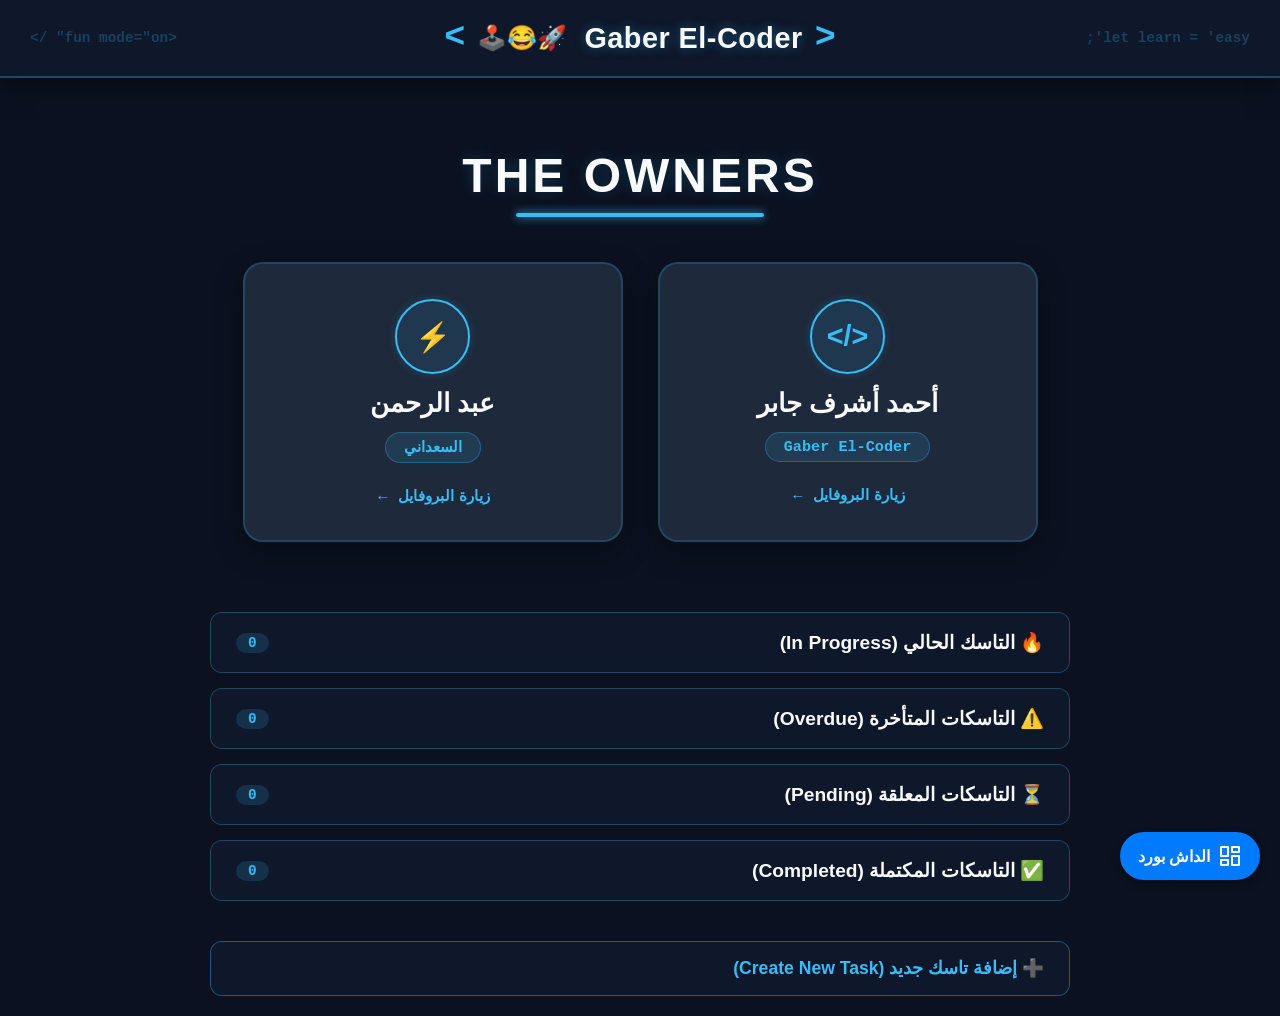
<file: index.html>
<!DOCTYPE html>
<html lang="ar">
<head>
<meta charset="UTF-8">
<meta name="viewport" content="width=device-width, initial-scale=1.0">
<title>Gaber El-Coder - Owners (Dark Mode)</title>
<link rel="stylesheet" href="style.css">
</head>
<body>

<!-- الناف بار -->
<nav class="navbar">
    <span class="nav-code-bg bg-left">&lt;fun mode="on" /&gt;</span>
    
    <a href="#" class="brand-logo">
        <span class="code-brace">&lt;</span>
        <span class="brand-name">Gaber El-Coder</span>
        <span class="fun-emoji">🚀😂🕹️</span>
        <span class="code-brace">&gt;</span>
    </a>

    <span class="nav-code-bg bg-right">let learn = 'easy';</span>
</nav>
<!-- زر الداش بورد العائم -->
<a href="Dashboard.html" class="floating-dashboard-btn" title="الانتقال إلى لوحة التحكم">
    <svg xmlns="http://w3.org" viewBox="0 0 24 24" width="24" height="24" fill="none" stroke="currentColor" stroke-width="2" stroke-linecap="round" stroke-linejoin="round">
        <rect x="3" y="3" width="7" height="9"></rect>
        <rect x="14" y="3" width="7" height="5"></rect>
        <rect x="14" y="12" width="7" height="9"></rect>
        <rect x="3" y="16" width="7" height="5"></rect>
    </svg>
    <span>الداش بورد</span>
</a>

<!-- قسم The Owners -->
<section class="owners-section">
    <h2 class="owners-title">The Owners</h2>
    
    <div class="owners-container">
        <!-- الخانة الأولى: أحمد أشرف جابر (جابر الكودر) -->
        <a href="ahmed-profile.html" class="owner-card">
            <div class="owner-avatar">&lt;/&gt;</div>
            <div class="owner-name">أحمد أشرف جابر</div>
            <div class="owner-tag">Gaber El-Coder</div>
            <div class="profile-link-btn">
                <span>زيارة البروفايل</span>
                <span>←</span>
            </div>
        </a>

        <!-- الخانة الثانية: عبد الرحمن (السعداني) -->
        <a href="abdelrahman-profile.html" class="owner-card">
            <div class="owner-avatar">⚡</div>
            <div class="owner-name">عبد الرحمن</div>
            <div class="owner-tag">السعداني</div>
            <div class="profile-link-btn">
                <span>زيارة البروفايل</span>
                <span>←</span>
            </div>
        </a>
    </div>
</section>
<!-- قسم قوائم التاسكات -->
<section class="tasks-section">
    
    <!-- 1. التاسك الشغال حالياً -->
    <details class="task-dropdown active-task">
        <summary class="dropdown-header">
            <span>🔥 التاسك الحالي (In Progress)</span>
            <span class="task-count" id="count-current">0</span>
        </summary>
        <div class="dropdown-content" id="list-current">
            <!-- هتتنزل هنا البيانات تلقائياً -->
        </div>
    </details>

    <!-- 2. التاسكات المتأخرة -->
    <details class="task-dropdown late-task">
        <summary class="dropdown-header">
            <span>⚠️ التاسكات المتأخرة (Overdue)</span>
            <span class="task-count" id="count-late">0</span>
        </summary>
        <div class="dropdown-content" id="list-late"></div>
    </details>

    <!-- 3. التاسكات المعلقة -->
    <details class="task-dropdown pending-task">
        <summary class="dropdown-header">
            <span>⏳ التاسكات المعلقة (Pending)</span>
            <span class="task-count" id="count-pending">0</span>
        </summary>
        <div class="dropdown-content" id="list-pending"></div>
    </details>

    <!-- 4. التاسكات المكتملة -->
    <details class="task-dropdown completed-task">
        <summary class="dropdown-header">
            <span>✅ التاسكات المكتملة (Completed)</span>
            <span class="task-count" id="count-completed">0</span>
        </summary>
        <div class="dropdown-content" id="list-completed"></div>
    </details>

</section>

<!-- نموذج إضافة تاسك جديد -->
<section class="add-task-section">
    <details class="form-dropdown">
        <summary class="form-header">
            <span>➕ إضافة تاسك جديد (Create New Task)</span>
        </summary>
        
        <form id="addTaskForm" class="add-task-form">
            <div class="form-group">
                <label>عنوان التاسك (Title)</label>
                <input type="text" id="taskTitle" placeholder="مثال: Build Login Component" required>
            </div>

            <div class="form-group">
                <label>تفاصيل التاسك (Description)</label>
                <textarea id="taskDesc" rows="3" placeholder="اكتب التفاصيل المطلوبة للتنفيذ..."></textarea>
            </div>

            <div class="form-row">
                <div class="form-group">
                    <label>المسؤول (Assignee)</label>

                    <select id="taskAssignee">
                        <option value="Ahmed">Ahmed</option>
                        <option value="Abdelrahman">Abdelrahman</option>
                    </select>
                </div>

                <div class="form-group">
                    <label>الأولوية (Priority)</label>

                    <select id="taskPriority">
                        <option value="High">High</option>
                        <option value="Medium" selected>Medium</option>
                        <option value="Low">Low</option>
                    </select>
                </div>

                <div class="form-group">
                    <label>الحالة الأولى (Status)</label>

                    <select id="taskStatus">
                        <option value="pending" selected>⏳ معلقة (Pending)</option>
                        <option value="current">🔥 شغال عليه دلوقتي (Current)</option>
                    </select>
                </div>

                <div class="form-group">
                    <label>تاريخ التسليم (Due Date)</label>

                    <input type="date" id="taskDueDate" required>
                </div>
            </div>

            <button type="submit" id="submitBtn" class="submit-task-btn">
                <span>إرسال وإنشاء التاسك 🚀</span>
            </button>
            
            <div id="formStatusMsg" class="form-status-msg"></div>
        </form>
    </details>
</section>



<!-- ========================================== -->
<!-- 1. مودال إضافة تاسك جديد (Form Modal) -->
<!-- ========================================== -->
<div id="taskModalContainer" class="task-modal-overlay" style="display: none;">
    <div class="task-modal-content">
        <div class="modal-header">
            <h3>🚀 إضافة تاسك جديد</h3>
            <button id="closeTaskModalBtn" class="close-modal-btn">&times;</button>
        </div>

        <form id="addTaskForm" class="add-task-form">
            <div class="form-group">
                <label>عنوان التاسك (Title)</label>
                <input type="text" id="taskTitle" placeholder="مثال: Build OAuth Logic" required>
            </div>

            <div class="form-group">
                <label>تفاصيل التاسك (Description)</label>
                <textarea id="taskDesc" rows="3" placeholder="تفاصيل التنفيذ..."></textarea>
            </div>

            <div class="form-row">
                <div class="form-group">
                    <label>المسؤول (Assignee)</label>
                    <select id="taskAssignee">
                        <option value="Ahmed">Ahmed</option>
                        <option value="Abdelrahman">Abdelrahman</option>
                    </select>
                </div>

                <div class="form-group">
                    <label>الأولوية (Priority)</label>
                    <select id="taskPriority">
                        <option value="High">High</option>
                        <option value="Medium" selected>Medium</option>
                        <option value="Low">Low</option>
                    </select>
                </div>

                <div class="form-group">
                    <label>الحالة (Status)</label>
                    <select id="taskStatus">
                        <option value="pending" selected>⏳ Pending</option>
                        <option value="current">🔥 Current</option>
                    </select>
                </div>

                <div class="form-group">
                    <label>تاريخ التسليم (Due Date)</label>
                    <input type="date" id="taskDueDate" required>
                </div>
            </div>

            <button type="submit" id="submitBtn" class="submit-task-btn">
                <span>إرسال وإنشاء التاسك 🚀</span>
            </button>
            
            <div id="formStatusMsg" class="form-status-msg"></div>
        </form>
    </div>
</div>

<!-- ========================================== -->
<!-- 2. مودال النجاح والنسخ (Success Modal) -->
<!-- ========================================== -->
<div id="successModalContainer" class="task-modal-overlay" style="display: none;">
    <div class="task-modal-content success-box">
        <div class="success-icon">🎉</div>
        <h2 style="color: #38bdf8; margin: 10px 0 5px 0;">تم إنشاء التاسك بنجاح!</h2>
        <p style="color: #94a3b8; font-size: 0.95rem; margin-bottom: 15px;">ربنا معاك يا وحش الوحوش! 🚀💪</p>
        
        <div class="id-copy-container">
            <span id="createdTaskIdDisplay" class="new-task-id-badge">#GBC-100</span>
            <button id="copyIdBtn" class="copy-btn">
                <span id="copyBtnText">نسخ الـ ID 📋</span>
            </button>
        </div>

        <button id="closeSuccessModalBtn" class="close-success-btn">إغلاق</button>
    </div>
</div>











<script>
// ==========================================
// 1. إعدادات الـ API الخاص بـ Google Sheets
// ==========================================
// ⚠️ تأكد من استبدال هذا الرابط برابط الـ Web App الخاص بك (المتهيئ بـ Anyone و New Version)
const GOOGLE_SHEET_API = "https://script.google.com/macros/s/AKfycbwYQmdYv3TnxkYR3Dtbs--cTFVn4Vee1KeFHFEvOC9mdP9rXL_H9S4P4unUZK_i3DWE/exec";

// متغير عام للـ ID المُنشأ حديثاً
let currentCreatedId = "";

// ==========================================
// 2. دالة جلب وعرض التاسكات (GET Tasks)
// ==========================================
async function fetchTasks() {
    try {
        const response = await fetch(GOOGLE_SHEET_API);
        const tasks = await response.json();

        if (!Array.isArray(tasks)) {
            console.error("البيانات القادمة ليست مصفوفة صحيحة:", tasks);
            return;
        }

        // تفريغ محتوى الخانات قبل إعادة الملء
        const listCurrent = document.getElementById('list-current');
        const listLate = document.getElementById('list-late');
        const listPending = document.getElementById('list-pending');
        const listCompleted = document.getElementById('list-completed');

        if (listCurrent) listCurrent.innerHTML = '';
        if (listLate) listLate.innerHTML = '';
        if (listPending) listPending.innerHTML = '';
        if (listCompleted) listCompleted.innerHTML = '';

        let counts = { current: 0, late: 0, pending: 0, completed: 0 };

        // بناء وعرض كل كارت تاسك
        tasks.forEach(task => {
            const taskId = task.task_id || task.id || 'N/A';
            const title = task.title || 'بدون عنوان';
            const description = task.description || task.details || '';
            const assignee = task.assignee || 'غير محدد';
            const priority = task.priority || 'Low';
            const dueDate = task.due_date || '';
            const status = task.status ? task.status.toString().toLowerCase().trim() : '';

            const priorityClass = priority.toString().toLowerCase().trim();

            const taskHTML = `
                <div class="task-card">
                    <div class="task-header">
                        <span class="task-id">#${taskId}</span>
                        <span class="task-priority-${priorityClass}">${priority}</span>
                    </div>
                    <div class="task-title">${title}</div>
                    <div class="task-details">${description}</div>
                    <div class="task-meta">
                        <span class="task-assignee">👤 ${assignee}</span>
                        
                        <div style="display: flex; align-items: center; gap: 12px;">
                            <span class="task-date">📅 ${dueDate}</span>
                            <a href="workspace.html?id=${taskId}" class="task-work-btn" title="الانتقال لصفحة العمل">
                                <span>مساحة العمل</span>
                                <span>🚀</span>
                            </a>
                        </div>
                    </div>
                </div>
            `;

            // التوزيع بناءً على الـ Status
            if (status.includes('current') || status.includes('in progress')) {
                if (listCurrent) listCurrent.innerHTML += taskHTML;
                counts.current++;
            } else if (status.includes('late') || status.includes('overdue')) {
                if (listLate) listLate.innerHTML += taskHTML;
                counts.late++;
            } else if (status.includes('pending')) {
                if (listPending) listPending.innerHTML += taskHTML;
                counts.pending++;
            } else if (status.includes('completed')) {
                if (listCompleted) listCompleted.innerHTML += taskHTML;
                counts.completed++;
            }
        });

        // تحديث أرقام العدادات
        const countCurrent = document.getElementById('count-current');
        const countLate = document.getElementById('count-late');
        const countPending = document.getElementById('count-pending');
        const countCompleted = document.getElementById('count-completed');

        if (countCurrent) countCurrent.innerText = counts.current;
        if (countLate) countLate.innerText = counts.late;
        if (countPending) countPending.innerText = counts.pending;
        if (countCompleted) countCompleted.innerText = counts.completed;

    } catch (error) {
        console.error("حدث خطأ أثناء جلب التاسكات:", error);
    }
}

// ==========================================
// 3. إدارة النافذة المنبثقة (Form Modal Toggle)
// ==========================================
const openBtn = document.getElementById('openTaskModalBtn');
const closeBtn = document.getElementById('closeTaskModalBtn');
const taskModal = document.getElementById('taskModalContainer');

if (openBtn) {
    openBtn.addEventListener('click', () => {
        if (taskModal) taskModal.style.display = 'flex';
    });
}

if (closeBtn) {
    closeBtn.addEventListener('click', () => {
        if (taskModal) taskModal.style.display = 'none';
    });
}

window.addEventListener('click', (e) => {
    if (e.target === taskModal) {
        taskModal.style.display = 'none';
    }
});

// ==========================================
// 4. إرسال التاسك الجديد (POST Task)
// ==========================================
const addTaskForm = document.getElementById('addTaskForm');
const successModal = document.getElementById('successModalContainer');
const copyIdBtn = document.getElementById('copyIdBtn');
const copyBtnText = document.getElementById('copyBtnText');
const closeSuccessBtn = document.getElementById('closeSuccessModalBtn');

if (addTaskForm) {
    addTaskForm.addEventListener('submit', async function(e) {
        // منع إعادة تحميل الصفحة الافتراضي
        e.preventDefault();
        
        const submitBtn = document.getElementById('submitBtn');
        const statusMsg = document.getElementById('formStatusMsg');
        
        submitBtn.disabled = true;
        submitBtn.innerText = "جاري إنشاء التاسك والتسجيل...";
        if (statusMsg) {
            statusMsg.style.color = "#38bdf8";
            statusMsg.innerText = "⏳ جاري التسجيل في جوجل شيت...";
        }

        const payload = {
            title: document.getElementById('taskTitle').value,
            description: document.getElementById('taskDesc').value,
            assignee: document.getElementById('taskAssignee').value,
            priority: document.getElementById('taskPriority').value,
            status: document.getElementById('taskStatus').value,
            due_date: document.getElementById('taskDueDate').value
        };

        try {
            const response = await fetch(GOOGLE_SHEET_API, {
                method: 'POST',
                headers: { 'Content-Type': 'text/plain;charset=utf-8' },
                body: JSON.stringify(payload)
            });

            const resData = await response.json();

            if (resData.success) {
                currentCreatedId = resData.task_id;
                
                // تفريغ وإخفاء نموذج الإدخال
                addTaskForm.reset();
                if (statusMsg) statusMsg.innerText = "";
                if (taskModal) taskModal.style.display = 'none';

                // تجهيز وإظهار مودال النجاح
                const createdIdDisplay = document.getElementById('createdTaskIdDisplay');
                if (createdIdDisplay) createdIdDisplay.innerText = `#${currentCreatedId}`;
                if (copyBtnText) copyBtnText.innerText = "نسخ الـ ID 📋";
                if (copyIdBtn) copyIdBtn.classList.remove('copied');
                
                if (successModal) successModal.style.display = 'flex';

                // إعادة جلب البيانات لتحديث القائمة لايف
                fetchTasks();

            } else {
                if (statusMsg) {
                    statusMsg.style.color = "#ef4444";
                    statusMsg.innerText = "❌ حدث خطأ من السيرفر: " + (resData.error || 'unknown');
                }
            }

        } catch (err) {
            console.error("Error submitting task:", err);
            if (statusMsg) {
                statusMsg.style.color = "#ef4444";
                statusMsg.innerText = "❌ تعذر الاتصال بالـ API، تأكد من إعدادات الـ Deploy.";
            }
        } finally {
            submitBtn.disabled = false;
            submitBtn.innerText = "إرسال وإنشاء التاسك 🚀";
        }
    });
}

// ==========================================
// 5. زرار النسخ وإغلاق مودال النجاح
// ==========================================
if (copyIdBtn) {
    copyIdBtn.addEventListener('click', () => {
        if (!currentCreatedId) return;
        
        navigator.clipboard.writeText(currentCreatedId).then(() => {
            if (copyBtnText) copyBtnText.innerText = "Copied! ✅";
            copyIdBtn.classList.add('copied');
            
            setTimeout(() => {
                if (copyBtnText) copyBtnText.innerText = "نسخ الـ ID 📋";
                copyIdBtn.classList.remove('copied');
            }, 2000);
        });
    });
}

if (closeSuccessBtn) {
    closeSuccessBtn.addEventListener('click', () => {
        if (successModal) successModal.style.display = 'none';
    });
}

// ==========================================
// 6. تشغيل التطبيق عند التحميل
// ==========================================
document.addEventListener('DOMContentLoaded', () => {
    fetchTasks();
});
</script>


</body>
</html>
</file>
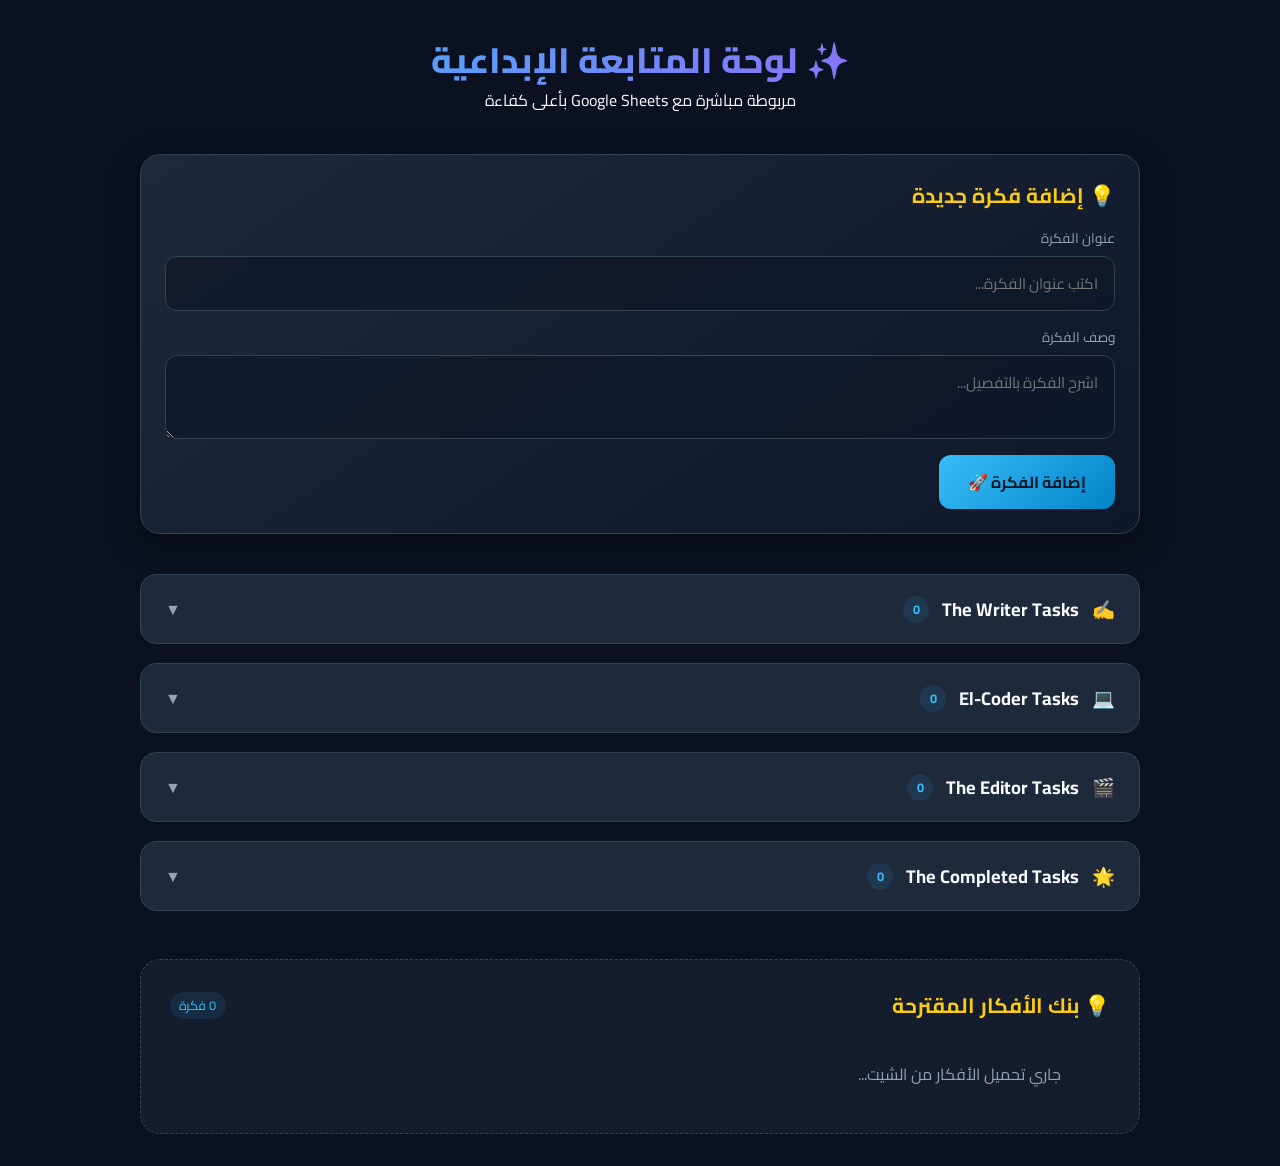
<file: Dashboard.html>
<!DOCTYPE html>
<html lang="ar" dir="rtl">
<head>
  <meta charset="UTF-8">
  <meta name="viewport" content="width=device-width, initial-scale=1.0">
  <title>لوحة المتابعة الإبداعية 🚀</title>

  <link rel="preconnect" href="https://fonts.googleapis.com">
  <link rel="preconnect" href="https://fonts.gstatic.com" crossorigin>
  <link href="https://fonts.googleapis.com/css2?family=Cairo:wght@400;600;700;800&display=swap" rel="stylesheet">

  <style>
    :root {
      --bg-color: #0b1120;
      --card-bg: #1e293b;
      --card-hover: #334155;
      --text-main: #f8fafc;
      --text-muted: #94a3b8;
      --accent: #38bdf8;
      --accent-soft: rgba(56, 189, 248, 0.1);
      --danger-soft: rgba(244, 63, 94, 0.12);
      --success: #10b981;
      --success-soft: rgba(16, 185, 129, 0.12);
      --warning: #facc15;
      --border: #334155;
    }

    * { box-sizing: border-box; margin: 0; padding: 0; font-family: 'Cairo', sans-serif; }
    body { background-color: var(--bg-color); color: var(--text-main); padding: 2rem 1rem; line-height: 1.6; }
    .container { max-width: 1000px; margin: 0 auto; }

    header { text-align: center; margin-bottom: 2.5rem; }
    header h1 {
      font-size: 2.2rem; font-weight: 800;
      background: linear-gradient(135deg, #38bdf8, #a855f7);
      -webkit-background-clip: text; -webkit-text-fill-color: transparent;
    }

    /* 1. قسم إضافة فكرة */
    .idea-card {
      background: linear-gradient(145deg, #1e293b, #0f172a);
      border: 1px solid var(--border); border-radius: 20px;
      padding: 1.5rem; margin-bottom: 2.5rem; box-shadow: 0 10px 30px rgba(0,0,0,0.35);
    }
    .idea-card h2 { font-size: 1.3rem; color: var(--warning); margin-bottom: 1rem; }
    .idea-form { display: flex; flex-direction: column; gap: 1rem; }
    .form-group { display: flex; flex-direction: column; gap: 0.4rem; }
    .form-group label { font-size: 0.85rem; color: var(--text-muted); }
    .form-group input, .form-group textarea {
      background-color: rgba(15, 23, 42, 0.8); border: 1px solid var(--border);
      color: var(--text-main); padding: 0.75rem 1rem; border-radius: 12px; font-size: 0.95rem; outline: none;
    }
    .btn-submit {
      background: linear-gradient(135deg, #38bdf8, #0284c7); color: #0f172a; font-weight: 700;
      padding: 0.75rem 1.8rem; border: none; border-radius: 12px; cursor: pointer; font-size: 1rem;
      align-self: flex-start; transition: all 0.2s;
    }
    .btn-submit:hover { transform: translateY(-2px); }

    .thank-you-msg {
      display: none; background: rgba(16, 185, 129, 0.15); border: 1px solid var(--success);
      color: #6ee7b7; padding: 1rem 1.2rem; border-radius: 12px; margin-top: 1rem; font-weight: 600;
    }

    /* 2. الأقسام الأربعة (الأكورديون) */
    .accordion-container { display: flex; flex-direction: column; gap: 1.2rem; margin-bottom: 3rem; }
    .accordion-item { background-color: var(--card-bg); border: 1px solid var(--border); border-radius: 16px; overflow: hidden; }
    .accordion-header { padding: 1.2rem 1.5rem; display: flex; justify-content: space-between; align-items: center; cursor: pointer; }
    .accordion-header:hover { background-color: var(--card-hover); }
    .accordion-title { display: flex; align-items: center; gap: 0.8rem; font-size: 1.15rem; font-weight: 700; }
    .badge-count { background-color: var(--accent-soft); color: var(--accent); padding: 0.2rem 0.6rem; border-radius: 20px; font-size: 0.8rem; }
    .arrow { font-size: 1rem; color: var(--text-muted); transition: transform 0.3s; }
    .accordion-item.active .arrow { transform: rotate(180deg); color: var(--accent); }
    
    .accordion-content {
      max-height: 0; overflow: hidden; transition: max-height 0.4s ease-out, padding 0.3s ease;
      background-color: rgba(15, 23, 42, 0.4);
    }
    .accordion-item.active .accordion-content { max-height: 1000px; padding: 1.2rem; border-top: 1px solid var(--border); }

    .custom-table { width: 100%; border-collapse: separate; border-spacing: 0 0.5rem; text-align: right; }
    .custom-table th { color: var(--text-muted); font-size: 0.85rem; padding: 0.6rem 1rem; border-bottom: 1px solid var(--border); }
    .custom-table td { padding: 0.9rem 1rem; background-color: var(--card-bg); font-size: 0.9rem; }
    .custom-table td:first-child { border-top-right-radius: 10px; border-bottom-right-radius: 10px; }
    .custom-table td:last-child { border-top-left-radius: 10px; border-bottom-left-radius: 10px; }

    .status-tag { display: inline-flex; align-items: center; padding: 0.3rem 0.8rem; border-radius: 30px; font-size: 0.8rem; font-weight: 700; }
    .status-tag.on-time { background-color: var(--success-soft); color: #34d399; border: 1px solid rgba(16, 185, 129, 0.3); }
    .status-tag.delayed { background-color: var(--danger-soft); color: #fb7185; border: 1px solid rgba(244, 63, 94, 0.3); }
    .status-tag.done { background-color: rgba(168, 85, 247, 0.15); color: #c084fc; border: 1px solid rgba(168, 85, 247, 0.3); }

    /* 3. 🔥 الجزء الجديد: عرض بنك الأفكار في الأسفل */
    .ideas-bank-section {
      background-color: rgba(30, 41, 59, 0.5);
      border: 1px dashed var(--border);
      border-radius: 20px;
      padding: 1.8rem;
    }

    .ideas-bank-header {
      display: flex;
      justify-content: space-between;
      align-items: center;
      margin-bottom: 1.5rem;
    }

    .ideas-bank-header h2 {
      font-size: 1.3rem;
      color: var(--warning);
      display: flex;
      align-items: center;
      gap: 0.5rem;
    }

    .ideas-grid {
      display: grid;
      grid-template-columns: repeat(auto-fill, minmax(280px, 1fr));
      gap: 1.2rem;
    }

    .idea-display-card {
      background-color: var(--card-bg);
      border: 1px solid var(--border);
      border-radius: 14px;
      padding: 1.2rem;
      display: flex;
      flex-direction: column;
      gap: 0.6rem;
      transition: transform 0.2s;
    }

    .idea-display-card:hover {
      transform: translateY(-3px);
      border-color: var(--accent);
    }

    .idea-display-title {
      font-weight: 700;
      font-size: 1rem;
      color: var(--text-main);
    }

    .idea-display-desc {
      font-size: 0.88rem;
      color: var(--text-muted);
      flex-grow: 1;
    }

    .idea-display-footer {
      display: flex;
      justify-content: space-between;
      align-items: center;
      margin-top: 0.5rem;
      padding-top: 0.5rem;
      border-top: 1px solid rgba(255,255,255,0.05);
      font-size: 0.75rem;
      color: var(--text-muted);
    }

    .loading-text { text-align: center; color: var(--text-muted); padding: 1rem; }
  </style>
</head>
<body>

  <div class="container">
    <header>
      <h1>✨ لوحة المتابعة الإبداعية</h1>
      <p>مربوطة مباشرة مع Google Sheets بأعلى كفاءة</p>
    </header>

    <!-- 1. نموذج إضافة فكرة -->
    <section class="idea-card">
      <h2>💡 إضافة فكرة جديدة</h2>
      <form id="ideaForm" class="idea-form" onsubmit="handleIdeaSubmit(event)">
        <div class="form-group">
          <label for="ideaTitle">عنوان الفكرة</label>
          <input type="text" id="ideaTitle" placeholder="اكتب عنوان الفكرة..." required>
        </div>
        <div class="form-group">
          <label for="ideaDesc">وصف الفكرة</label>
          <textarea id="ideaDesc" rows="2" placeholder="اشرح الفكرة بالتفصيل..." required></textarea>
        </div>
        <button type="submit" id="submitBtn" class="btn-submit">إضافة الفكرة 🚀</button>
      </form>
      <div id="thankYouMsg" class="thank-you-msg">
        متشكرين يا صاحبي على افكارك الرائعه دي اكيد هيكون ليها تاثير كبير! 🎉✨
      </div>
    </section>

    <!-- 2. الأقسام الأربعة للمهام -->
    <div class="accordion-container">
      <!-- Writer -->
      <div class="accordion-item" onclick="toggleAccordion(this)">
        <div class="accordion-header">
          <div class="accordion-title"><span>✍️</span><span>The Writer Tasks</span><span class="badge-count" id="count-writer">0</span></div>
          <span class="arrow">▼</span>
        </div>
        <div class="accordion-content" onclick="event.stopPropagation()">
          <table class="custom-table">
            <thead><tr><th>المهمة</th><th>التفاصيل</th><th>البدء ⏰</th><th>المتوقع 🎯</th><th>الحالة</th></tr></thead>
            <tbody id="table-writer"><tr><td colspan="5" class="loading-text">جاري التحميل...</td></tr></tbody>
          </table>
        </div>
      </div>

      <!-- Coder -->
      <div class="accordion-item" onclick="toggleAccordion(this)">
        <div class="accordion-header">
          <div class="accordion-title"><span>💻</span><span>El-Coder Tasks</span><span class="badge-count" id="count-coder">0</span></div>
          <span class="arrow">▼</span>
        </div>
        <div class="accordion-content" onclick="event.stopPropagation()">
          <table class="custom-table">
            <thead><tr><th>المهمة</th><th>التفاصيل</th><th>البدء ⏰</th><th>المتوقع 🎯</th><th>الحالة</th></tr></thead>
            <tbody id="table-coder"><tr><td colspan="5" class="loading-text">جاري التحميل...</td></tr></tbody>
          </table>
        </div>
      </div>

      <!-- Editor -->
      <div class="accordion-item" onclick="toggleAccordion(this)">
        <div class="accordion-header">
          <div class="accordion-title"><span>🎬</span><span>The Editor Tasks</span><span class="badge-count" id="count-editor">0</span></div>
          <span class="arrow">▼</span>
        </div>
        <div class="accordion-content" onclick="event.stopPropagation()">
          <table class="custom-table">
            <thead><tr><th>المهمة</th><th>التفاصيل</th><th>البدء ⏰</th><th>المتوقع 🎯</th><th>الحالة</th></tr></thead>
            <tbody id="table-editor"><tr><td colspan="5" class="loading-text">جاري التحميل...</td></tr></tbody>
          </table>
        </div>
      </div>

      <!-- Completed -->
      <div class="accordion-item" onclick="toggleAccordion(this)">
        <div class="accordion-header">
          <div class="accordion-title"><span>🌟</span><span>The Completed Tasks</span><span class="badge-count" id="count-completed">0</span></div>
          <span class="arrow">▼</span>
        </div>
        <div class="accordion-content" onclick="event.stopPropagation()">
          <table class="custom-table">
            <thead><tr><th>المهمة</th><th>التفاصيل</th><th>البدء ⏰</th><th>الانتهاء 🏆</th><th>الحالة</th></tr></thead>
            <tbody id="table-completed"><tr><td colspan="5" class="loading-text">جاري التحميل...</td></tr></tbody>
          </table>
        </div>
      </div>
    </div>

    <!-- 3. 🔥 الجزء الجديد: بنك الأفكار المضافة أسفل الصفحة -->
    <section class="ideas-bank-section">
      <div class="ideas-bank-header">
        <h2>💡 بنك الأفكار المقترحة</h2>
        <span class="badge-count" id="count-ideas">0 فكرة</span>
      </div>
      <div class="ideas-grid" id="ideas-container">
        <p class="loading-text">جاري تحميل الأفكار من الشيت...</p>
      </div>
    </section>

  </div>

  <script>
    // ⚠️ ضع رابط الـ Web App الخاص بك هنا
    const SCRIPT_URL = "https://script.google.com/macros/s/AKfycbzPPfZFihNPiWQpEAa7zc0yUdt9t3yxHlEg-5CDWLXC1hjaIWib9eDhRwUKaU9UQ421/exec";

    window.onload = function() {
      fetchTasksData();
    };

    function toggleAccordion(element) {
      element.classList.toggle('active');
    }

function fetchTasksData() {
  if (!SCRIPT_URL || SCRIPT_URL.includes("ضع_رابط")) return;

  fetch(SCRIPT_URL, {
    method: 'GET',
    redirect: 'follow' // توجيه الطلب تلقائياً لروابط جوجل الداخلية
  })
    .then(res => res.json())
    .then(data => {
      renderSection('writer', data.writer || []);
      renderSection('coder', data.coder || []);
      renderSection('editor', data.editor || []);
      renderSection('completed', data.completed || [], true);
      renderIdeasBank(data.ideas || []);
    })
    .catch(err => {
      console.error("خطأ أثناء جلب البيانات:", err);
    });
}

    function renderSection(category, tasks, isCompleted = false) {
      const tbody = document.getElementById(`table-${category}`);
      const countBadge = document.getElementById(`count-${category}`);
      
      countBadge.textContent = tasks.length;
      tbody.innerHTML = "";

      if (tasks.length === 0) {
        tbody.innerHTML = `<tr><td colspan="5" style="text-align:center; color: var(--text-muted);">لا توجد مهام حالياً ✨</td></tr>`;
        return;
      }

      const now = new Date();

      tasks.forEach(task => {
        const tr = document.createElement('tr');
        let statusBadge = "";

        if (isCompleted) {
          statusBadge = `<span class="status-tag done">🎉 إنجاز رائع</span>`;
        } else {
          const isDelayed = task.status === "متأخرة" || (task.expected && new Date(task.expected) < now);
          statusBadge = isDelayed 
            ? `<span class="status-tag delayed">⚠️ متأخرة</span>` 
            : `<span class="status-tag on-time">🌱 مستمرة بنجاح</span>`;
        }

        tr.innerHTML = `
          <td><strong>${task.name || '-'}</strong></td>
          <td style="color: var(--text-muted);">${task.desc || '-'}</td>
          <td><small>${task.start || '-'}</small></td>
          <td><small>${task.expected || '-'}</small></td>
          <td>${statusBadge}</td>
        `;
        tbody.appendChild(tr);
      });
    }

    // عرض الأفكار المضافة أسفل الصفحة
    function renderIdeasBank(ideas) {
      const container = document.getElementById('ideas-container');
      const countBadge = document.getElementById('count-ideas');

      countBadge.textContent = `${ideas.length} فكرة`;
      container.innerHTML = "";

      if (ideas.length === 0) {
        container.innerHTML = `<p style="color: var(--text-muted); grid-column: 1/-1; text-align: center;">لا توجد أفكار مسجلة حتى الآن.. أضف أول فكرة فوق! 🚀</p>`;
        return;
      }

      ideas.forEach(idea => {
        const card = document.createElement('div');
        card.className = 'idea-display-card';
        card.innerHTML = `
          <div class="idea-display-title">💡 ${idea.title}</div>
          <div class="idea-display-desc">${idea.desc}</div>
          <div class="idea-display-footer">
            <span>📅 ${idea.time}</span>
            <span style="color: var(--warning);">${idea.status}</span>
          </div>
        `;
        container.appendChild(card);
      });
    }

    // إرسال الفكرة وتحديث العرض تلقائياً
function handleIdeaSubmit(e) {
  e.preventDefault();
  const titleInput = document.getElementById('ideaTitle');
  const descInput = document.getElementById('ideaDesc');
  const submitBtn = document.getElementById('submitBtn');

  const title = titleInput.value.trim();
  const desc = descInput.value.trim();

  if (!SCRIPT_URL || SCRIPT_URL === "ضع_رابط_WEB_APP_هنا") {
    alert("برجاء إضافة رابط الـ Web App أولاً!");
    return;
  }

  // 1️⃣ تحديث فوري للشاشة (Optimistic Update) دون انتظار السيرفر!
  const newIdea = {
    title: title,
    desc: desc,
    time: "الآن",
    status: "جديدة"
  };
  
  // إضافة الفكرة في أول القائمة فوراً
  addSingleIdeaToUI(newIdea);

  // 2️⃣ إظهار رسالة الشكر وتصفير المدخلات في نفس اللحظة
  const msg = document.getElementById('thankYouMsg');
  msg.style.display = 'block';
  document.getElementById('ideaForm').reset();
  setTimeout(() => { msg.style.display = 'none'; }, 4000);

  // 3️⃣ إرسال البيانات للـ Sheet في الخلفية بدون تعطيل المستخدم
  fetch(SCRIPT_URL, {
    method: "POST",
    mode: "no-cors",
    headers: { "Content-Type": "application/json" },
    body: JSON.stringify({ title: title, desc: desc })
  }).catch(err => console.error("خطأ في حفظ الفكرة بالخلفية:", err));
}

// دالة مساعدة لإضافة الفكرة فوراً في أول القائمة
function addSingleIdeaToUI(idea) {
  const container = document.getElementById('ideas-container');
  const countBadge = document.getElementById('count-ideas');

  // إذا كان هناك نص "لا توجد أفكار"، امسحه
  if (container.querySelector('p')) {
    container.innerHTML = "";
  }

  const card = document.createElement('div');
  card.className = 'idea-display-card';
  // تأثير بسيط عشان تحس إنها اتضافت حالا
  card.style.border = "1px solid var(--accent)"; 

  card.innerHTML = `
    <div class="idea-display-title">💡 ${idea.title}</div>
    <div class="idea-display-desc">${idea.desc}</div>
    <div class="idea-display-footer">
      <span>📅 ${idea.time}</span>
      <span style="color: var(--warning);">${idea.status}</span>
    </div>
  `;

  // إدراج الفكرة في أول القائمة
  container.insertBefore(card, container.firstChild);

  // تحديث العداد
  const currentCount = parseInt(countBadge.textContent) || 0;
  countBadge.textContent = `${currentCount + 1} فكرة`;
}
  </script>
</body>
</html>
</file>
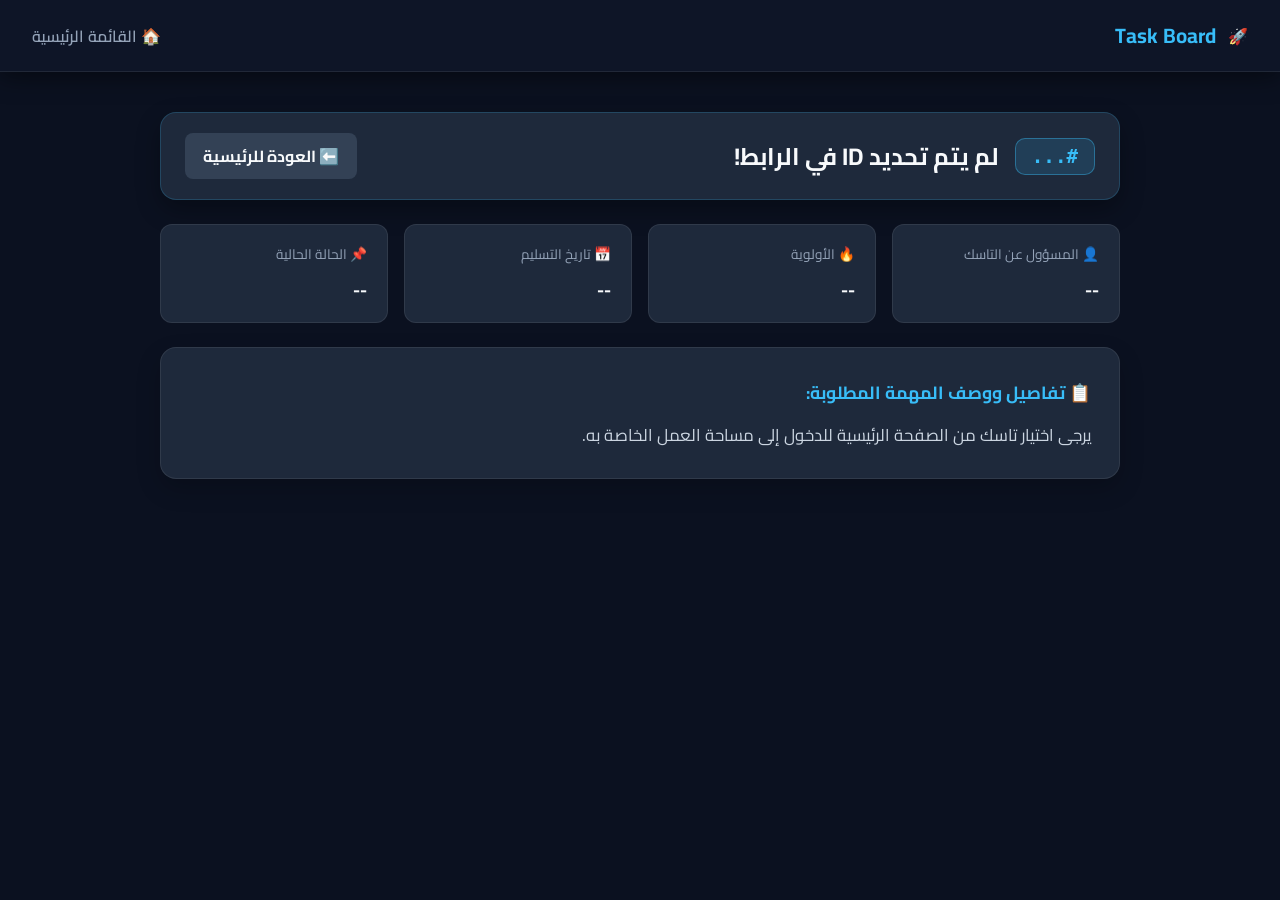
<file: workspace.html>
<!DOCTYPE html>
<html lang="ar" dir="rtl">
<head>
    <meta charset="UTF-8">
    <meta name="viewport" content="width=device-width, initial-scale=1.0">
    <title>مساحة العمل | Work Space</title>
    <link rel="preconnect" href="https://fonts.googleapis.com">
    <link rel="preconnect" href="https://fonts.gstatic.com" crossorigin>
    <link href="https://fonts.googleapis.com/css2?family=Cairo:wght@400;600;700;800&display=swap" rel="stylesheet">
    <link rel="stylesheet" href="style.css">
    <style>
        * {
            box-sizing: border-box;
            font-family: 'Cairo', sans-serif;
        }
        body {
            background-color: #0b1120;
            color: #f8fafc;
            margin: 0;
            padding: 0;
            min-height: 100vh;
        }
        .navbar {
            background: rgba(15, 23, 42, 0.8);
            backdrop-filter: blur(12px);
            border-bottom: 1px solid rgba(255, 255, 255, 0.08);
            padding: 16px 32px;
            display: flex;
            justify-content: space-between;
            align-items: center;
            position: sticky;
            top: 0;
            z-index: 100;
        }
        .nav-brand {
            display: flex;
            align-items: center;
            gap: 12px;
        }
        .nav-brand h2 {
            margin: 0;
            font-size: 1.3rem;
            color: #38bdf8;
        }
        .nav-links a {
            color: #94a3b8;
            text-decoration: none;
            font-weight: 600;
            transition: color 0.2s;
        }
        .nav-links a:hover {
            color: #f8fafc;
        }
        .workspace-container {
            max-width: 1000px;
            margin: 40px auto;
            padding: 0 20px;
        }
        .workspace-header {
            display: flex;
            justify-content: space-between;
            align-items: center;
            margin-bottom: 24px;
            background: #1e293b;
            padding: 20px 24px;
            border-radius: 16px;
            border: 1px solid rgba(56, 189, 248, 0.2);
            box-shadow: 0 10px 25px rgba(0,0,0,0.3);
        }
        .title-area {
            display: flex;
            align-items: center;
            gap: 16px;
        }
        .task-badge {
            background: rgba(56, 189, 248, 0.15);
            color: #38bdf8;
            border: 1px solid rgba(56, 189, 248, 0.4);
            padding: 6px 16px;
            border-radius: 10px;
            font-family: monospace;
            font-size: 1.2rem;
            font-weight: 800;
        }
        .back-btn {
            background: #334155;
            color: #f8fafc;
            text-decoration: none;
            padding: 8px 18px;
            border-radius: 8px;
            font-weight: 700;
            transition: background 0.2s;
        }
        .back-btn:hover {
            background: #475569;
        }
        .details-grid {
            display: grid;
            grid-template-columns: repeat(auto-fit, minmax(220px, 1fr));
            gap: 16px;
            margin-bottom: 24px;
        }
        .info-card {
            background: #1e293b;
            border: 1px solid rgba(255, 255, 255, 0.08);
            border-radius: 12px;
            padding: 16px 20px;
        }
        .info-card label {
            display: block;
            color: #94a3b8;
            font-size: 0.85rem;
            margin-bottom: 6px;
        }
        .info-card div {
            font-size: 1.1rem;
            font-weight: 700;
            color: #f8fafc;
        }
        .main-card {
            background: #1e293b;
            border: 1px solid rgba(255, 255, 255, 0.08);
            border-radius: 16px;
            padding: 28px;
            box-shadow: 0 10px 25px rgba(0,0,0,0.2);
        }
        .desc-title {
            color: #38bdf8;
            font-size: 1.1rem;
            margin-top: 0;
            margin-bottom: 12px;
        }
        .desc-body {
            color: #cbd5e1;
            line-height: 1.7;
            font-size: 1.05rem;
            white-space: pre-wrap;
        }
        .status-badge {
            display: inline-block;
            padding: 4px 12px;
            border-radius: 6px;
            font-size: 0.95rem;
            font-weight: 700;
        }
        .status-pending { background: rgba(245, 158, 11, 0.2); color: #f59e0b; }
        .status-current { background: rgba(56, 189, 248, 0.2); color: #38bdf8; }
        .status-completed { background: rgba(34, 197, 94, 0.2); color: #22c55e; }
        .status-late { background: rgba(239, 68, 68, 0.2); color: #ef4444; }
    </style>
</head>
<body>

    <nav class="navbar">
        <div class="nav-brand">
            <span>🚀</span>
            <h2>Task Board</h2>
        </div>
        <div class="nav-links">
            <a href="index.html">🏠 القائمة الرئيسية</a>
        </div>
    </nav>

    <div class="workspace-container">
        <!-- Header -->
        <div class="workspace-header">
            <div class="title-area">
                <span id="ui-task-id" class="task-badge">#...</span>
                <h1 id="ui-task-title" style="margin:0; font-size: 1.5rem;">جاري تحميل البيانات...</h1>
            </div>
            <a href="index.html" class="back-btn">⬅️ العودة للرئيسية</a>
        </div>

        <!-- Metadata Grid -->
        <div class="details-grid">
            <div class="info-card">
                <label>👤 المسؤول عن التاسك</label>
                <div id="ui-task-assignee">--</div>
            </div>
            <div class="info-card">
                <label>🔥 الأولوية</label>
                <div id="ui-task-priority">--</div>
            </div>
            <div class="info-card">
                <label>📅 تاريخ التسليم</label>
                <div id="ui-task-date">--</div>
            </div>
            <div class="info-card">
                <label>📌 الحالة الحالية</label>
                <div id="ui-task-status">--</div>
            </div>
        </div>

        <!-- Task Description -->
        <div class="main-card">
            <h3 class="desc-title">📋 تفاصيل ووصف المهمة المطلوبة:</h3>
            <div id="ui-task-desc" class="desc-body">جاري جلب تفاصيل التاسك من البيانات...</div>
        </div>
    </div>

    <script>
        // الرابط الخاص بـ Google Apps Script Web App
        const GOOGLE_SHEET_API = "https://script.google.com/macros/s/AKfycbwYQmdYv3TnxkYR3Dtbs--cTFVn4Vee1KeFHFEvOC9mdP9rXL_H9S4P4unUZK_i3DWE/exec";

        document.addEventListener('DOMContentLoaded', async () => {
            // 1. جلب الـ ID من رابط الصفحة (e.g. workspace.html?id=GBC-101)
            const urlParams = new URLSearchParams(window.location.search);
            const targetId = urlParams.get('id');

            if (!targetId) {
                document.getElementById('ui-task-title').innerText = "لم يتم تحديد ID في الرابط!";
                document.getElementById('ui-task-desc').innerText = "يرجى اختيار تاسك من الصفحة الرئيسية للدخول إلى مساحة العمل الخاصة به.";
                return;
            }

            // عرض الـ ID فوراً في الهيدر
            document.getElementById('ui-task-id').innerText = `#${targetId}`;

            try {
                // 2. جلب كافة التاسكات من الـ API
                const response = await fetch(GOOGLE_SHEET_API);
                const tasks = await response.json();

                if (!Array.isArray(tasks)) {
                    console.error("البيانات القادمة ليست مصفوفة صحيحية", tasks);
                    return;
                }

                // 3. البحث عن التاسك المطلوبة بمرونة عالية مع مقارنة الـ ID
                const task = tasks.find(t => {
                    const id = (t.task_id || t.id || t['Task ID'] || t['الرقم التعريفى'] || '').toString().toLowerCase().trim();
                    const target = targetId.toString().toLowerCase().trim();
                    return id === target || id === target.replace('gbc-', '');
                });

                if (task) {
                    // استخراج البيانات بغض النظر عن اسم العمود (عربي أو إنجليزي)
                    const title = task.title || task.Title || task['عنوان التاسك'] || task['العنوان'] || 'بدون عنوان';
                    const desc = task.description || task.Description || task.details || task['تفاصيل التاسك'] || task['الوصف'] || 'لا يوجد وصف تفصيلي لهذا التاسك.';
                    const assignee = task.assignee || task.Assignee || task['المسؤول'] || task['المسؤول عن التاسك'] || 'غير محدد';
                    const priority = task.priority || task.Priority || task['الأولوية'] || 'Medium';
                    const dueDate = task.due_date || task.dueDate || task.due_date || task['تاريخ التسليم'] || task['تاريخ البداية'] || '--/--/----';
                    const status = (task.status || task.Status || task['الحالة'] || 'Pending').toString();

                    // 4. تحديث عناصر الواجهة بالبيانات الصحيحة
                    document.getElementById('ui-task-title').innerText = title;
                    document.getElementById('ui-task-desc').innerText = desc;
                    document.getElementById('ui-task-assignee').innerText = assignee;
                    document.getElementById('ui-task-priority').innerText = priority;
                    document.getElementById('ui-task-date').innerText = dueDate;

                    // تنسيق شارة الحالة (Status Badge)
                    const statusEl = document.getElementById('ui-task-status');
                    statusEl.innerText = status;
                    statusEl.className = 'status-badge';

                    const sLower = status.toLowerCase();
                    if (sLower.includes('pending') || sLower.includes('معلقة')) {
                        statusEl.classList.add('status-pending');
                    } else if (sLower.includes('current') || sLower.includes('progress') || sLower.includes('قيد')) {
                        statusEl.classList.add('status-current');
                    } else if (sLower.includes('completed') || sLower.includes('مكتمل')) {
                        statusEl.classList.add('status-completed');
                    } else if (sLower.includes('late') || sLower.includes('متأخر')) {
                        statusEl.classList.add('status-late');
                    }

                } else {
                    document.getElementById('ui-task-title').innerText = "التاسك غير موجود!";
                    document.getElementById('ui-task-desc').innerText = `تعذر العثور على تاسك برقم #${targetId} داخل الشيت. تأكد من الرقم أو اضف التاسك من جديد.`;
                }

            } catch (error) {
                console.error("حدث خطأ أثناء جلب البيانات:", error);
                document.getElementById('ui-task-title').innerText = "خطأ في الاتصال بالـ API";
                document.getElementById('ui-task-desc').innerText = "تعذر الاتصال بـ Google Sheets API. تأكد من وضع الرابط الصحيح في متغير GOOGLE_SHEET_API وأن خيار Deploy مضبوط على Anyone.";
            }
        });
    </script>
</body>
</html>
</file>
<file: style.css>
/* إعادة ضبط الصفحات */
* {
    box-sizing: border-box;
    margin: 0;
    padding: 0;
}

body {
    font-family: 'Segoe UI', Tahoma, Geneva, Verdana, sans-serif;
    /* خلفية داكنة فخمة للـ Body بالكامل مستوحاة من بيئة المبرمجين */
    background-color: #0b1120; 
    color: #f1f5f9;
    direction: rtl;
    min-height: 100vh;
}

/* 1. تنسيق الناف بار */
.navbar {
    width: 100%;
    background: #0f172a;
    padding: 18px 40px;
    display: flex;
    justify-content: center;
    align-items: center;
    border-bottom: 2px solid rgba(56, 189, 248, 0.3);
    box-shadow: 0 4px 25px rgba(0, 0, 0, 0.5);
    position: relative;
    overflow: hidden;
}

.nav-code-bg {
    position: absolute;
    top: 50%;
    transform: translateY(-50%);
    font-family: 'Courier New', Courier, monospace;
    font-size: 0.9rem;
    color: rgba(56, 189, 248, 0.25);
    font-weight: bold;
    user-select: none;
}

.bg-left { left: 30px; }
.bg-right { right: 30px; }

.brand-logo {
    display: flex;
    align-items: center;
    gap: 12px;
    text-decoration: none;
    z-index: 2;
}

.brand-name {
    color: #f8fafc;
    font-size: 1.8rem;
    font-weight: 700;
    letter-spacing: 0.5px;
    text-shadow: 0 0 12px rgba(56, 189, 248, 0.4);
}

.code-brace {
    font-family: 'Courier New', Courier, monospace;
    color: #38bdf8; /* بيبي بلو مشرق */
    font-size: 2.2rem;
    font-weight: bold;
}

.fun-emoji {
    font-size: 1.5rem;
    margin-right: 5px;
}

/* 2. حاوية قسم Owners */
.owners-section {
    max-width: 900px;
    margin: 70px auto;
    padding: 0 20px;
    text-align: center;
}

/* عنوان The Owners */
.owners-title {
    font-size: 3rem;
    font-weight: 900;
    color: #f8fafc;
    letter-spacing: 3px;
    margin-bottom: 45px;
    text-transform: uppercase;
    position: relative;
    display: inline-block;
    text-shadow: 0 0 15px rgba(56, 189, 248, 0.2);
}

/* خط ديكوري بالبيبي بلو المضيء */
.owners-title::after {
    content: '';
    display: block;
    width: 70%;
    height: 4px;
    background: #38bdf8;
    margin: 10px auto 0;
    border-radius: 2px;
    box-shadow: 0 0 10px #38bdf8;
}

/* توزيع الخانتين */
.owners-container {
    display: flex;
    justify-content: center;
    gap: 35px;
    flex-wrap: wrap;
}

/* 3. أزرار/كروت المشاركين الداكنة */
.owner-card {
    flex: 1;
    min-width: 280px;
    max-width: 380px;
    background: #1e293b; /* كحلي دافئ ممتازة للتباين */
    border: 2px solid rgba(56, 189, 248, 0.2);
    border-radius: 20px;
    padding: 35px 25px;
    text-decoration: none;
    color: inherit;
    display: flex;
    flex-direction: column;
    align-items: center;
    gap: 14px;
    box-shadow: 0 10px 30px rgba(0, 0, 0, 0.3);
    transition: all 0.3s cubic-bezier(0.4, 0, 0.2, 1);
    position: relative;
    overflow: hidden;
    cursor: pointer;
}

/* تأثير الهوفر المضيء (Neon Baby Blue Glow) */
.owner-card:hover {
    transform: translateY(-8px);
    border-color: #38bdf8;
    box-shadow: 0 15px 35px rgba(56, 189, 248, 0.3);
    background: #0f172a;
}

/* الأيقونة الشخصية */
.owner-avatar {
    width: 75px;
    height: 75px;
    border-radius: 50%;
    background: rgba(56, 189, 248, 0.1);
    color: #38bdf8;
    display: flex;
    align-items: center;
    justify-content: center;
    font-size: 1.8rem;
    font-weight: bold;
    border: 2px solid #38bdf8;
    transition: all 0.3s ease;
    box-shadow: 0 0 10px rgba(56, 189, 248, 0.2);
}

.owner-card:hover .owner-avatar {
    transform: scale(1.1) rotate(6deg);
    background: #38bdf8;
    color: #0f172a;
    box-shadow: 0 0 20px rgba(56, 189, 248, 0.6);
}

/* اسم الشخص */
.owner-name {
    font-size: 1.6rem;
    font-weight: 800;
    color: #f8fafc;
}

/* اللقب / الشهرة */
.owner-tag {
    font-size: 0.95rem;
    font-weight: 700;
    color: #38bdf8;
    background: rgba(56, 189, 248, 0.12);
    padding: 5px 18px;
    border-radius: 20px;
    border: 1px solid rgba(56, 189, 248, 0.3);
    font-family: 'Courier New', Courier, monospace;
}

/* زر حركة الدخول للبروفايل */
.profile-link-btn {
    margin-top: 10px;
    font-size: 0.95rem;
    font-weight: 700;
    color: #38bdf8;
    display: flex;
    align-items: center;
    gap: 8px;
    transition: gap 0.3s ease;
}

.owner-card:hover .profile-link-btn {
    gap: 12px;
    color: #7dd3fc;
}





/* --- قسم القوائم المنسدلة للتاسكات --- */
.tasks-section {
    max-width: 900px;
    margin: 40px auto;
    padding: 0 20px;
    display: flex;
    flex-direction: column;
    gap: 15px;
}

.task-dropdown {
    background: #1e293b;
    border: 1px solid rgba(56, 189, 248, 0.2);
    border-radius: 12px;
    overflow: hidden;
    transition: all 0.3s ease;
}

.task-dropdown[open] {
    border-color: #38bdf8;
    box-shadow: 0 4px 20px rgba(0, 0, 0, 0.4);
}

.dropdown-header {
    padding: 18px 25px;
    font-size: 1.2rem;
    font-weight: 700;
    color: #f8fafc;
    cursor: pointer;
    display: flex;
    justify-content: space-between;
    align-items: center;
    list-style: none; /* إخفاء سهم المترجم الافتراضي */
    background: #0f172a;
}

.dropdown-header::-webkit-details-marker {
    display: none;
}

.task-count {
    background: rgba(56, 189, 248, 0.15);
    color: #38bdf8;
    padding: 2px 12px;
    border-radius: 12px;
    font-size: 0.9rem;
    font-family: 'Courier New', Courier, monospace;
}

.dropdown-content {
    padding: 15px;
    display: flex;
    flex-direction: column;
    gap: 10px;
    max-height: 350px;
    overflow-y: auto;
}

/* تنسيق كارت التاسك الواحدة داخل القائمة */
.task-card {
    background: #0b1120;
    border: 1px solid rgba(255, 255, 255, 0.05);
    border-right: 4px solid #38bdf8; /* شريط مميز */
    border-radius: 8px;
    padding: 12px 16px;
    display: flex;
    flex-direction: column;
    gap: 6px;
}

.task-id {
    font-family: 'Courier New', Courier, monospace;
    color: #38bdf8;
    font-weight: bold;
    font-size: 0.85rem;
}

.task-details {
    color: #e2e8f0;
    font-size: 0.95rem;
    line-height: 1.5;
}

/* تمييز ألوان القوائم بناء على الحالة */
.active-task .task-card { border-right-color: #38bdf8; } /* بيبي بلو */
.late-task .task-card { border-right-color: #ef4444; }   /* أحمر للمتأخر */
.pending-task .task-card { border-right-color: #f59e0b; }/* أصفر للمعلق */
.completed-task .task-card { border-right-color: #10b981; }/* أخضر للمكتمل */




/* --- تنسيق كروت التاسكات المطور --- */
.task-card {
    background: #0b1120;
    border: 1px solid rgba(56, 189, 248, 0.15);
    border-right: 4px solid #38bdf8;
    border-radius: 12px;
    padding: 16px 18px;
    margin-bottom: 12px;
    display: flex;
    flex-direction: column;
    gap: 8px;
    box-shadow: 0 4px 15px rgba(0, 0, 0, 0.3);
    direction: ltr; /* لضمان ضبط اتجاه الأكواد والنصوص الإنجليزية من الشمال لليمين */
    text-align: left;
}

/* هيدر الكارت (الأيدي + أولوية التاسك) */
.task-header {
    display: flex;
    justify-content: space-between;
    align-items: center;
    width: 100%;
    margin-bottom: 4px;
}

.task-id {
    font-family: 'Courier New', Courier, monospace;
    color: #38bdf8;
    font-weight: 800;
    font-size: 0.85rem;
    background: rgba(56, 189, 248, 0.1);
    padding: 3px 10px;
    border-radius: 6px;
    border: 1px solid rgba(56, 189, 248, 0.2);
}

/* تصميم بادجات الأولويات (Priority Badges) */
.task-priority-high, 
.task-priority-medium, 
.task-priority-low {
    font-size: 0.75rem;
    font-weight: 800;
    padding: 3px 12px;
    border-radius: 20px;
    text-transform: uppercase;
    letter-spacing: 0.5px;
}

/* الأولوية العالية (أحمر) */
.task-priority-high {
    background: rgba(239, 68, 68, 0.15);
    color: #ef4444;
    border: 1px solid rgba(239, 68, 68, 0.4);
}

/* الأولوية المتوسطة (أصفر) */
.task-priority-medium {
    background: rgba(245, 158, 11, 0.15);
    color: #f59e0b;
    border: 1px solid rgba(245, 158, 11, 0.4);
}

/* الأولوية المنخفضة (أخضر) */
.task-priority-low {
    background: rgba(16, 185, 129, 0.15);
    color: #10b981;
    border: 1px solid rgba(16, 185, 129, 0.4);
}

/* العنوان والتفاصيل */
.task-title {
    font-size: 1.1rem;
    font-weight: 700;
    color: #f8fafc;
}

.task-details {
    color: #94a3b8;
    font-size: 0.9rem;
    line-height: 1.4;
}

/* الفوتر السفلي (الشخص + التاريخ) */
.task-meta {
    display: flex;
    justify-content: space-between;
    align-items: center;
    font-size: 0.85rem;
    padding-top: 10px;
    border-top: 1px solid rgba(255, 255, 255, 0.06);
    margin-top: 4px;
}

.task-assignee {
    color: #bae6fd;
    font-weight: 700;
}

.task-date {
    color: #64748b;
    font-weight: 600;
}


/* --- زرار دخول صفحة العمل داخل التاسك --- */
.task-work-btn {
    display: inline-flex;
    align-items: center;
    gap: 6px;
    background: rgba(56, 189, 248, 0.12);
    color: #38bdf8;
    border: 1px solid rgba(56, 189, 248, 0.3);
    padding: 5px 12px;
    border-radius: 8px;
    font-size: 0.8rem;
    font-weight: 700;
    text-decoration: none;
    transition: all 0.25s ease;
}

/* تأثير التوهج عند الوقوف على الزرار بالماوس */
.task-work-btn:hover {
    background: #38bdf8;
    color: #0b1120;
    box-shadow: 0 0 12px rgba(56, 189, 248, 0.4);
    transform: translateY(-2px);
}


/* --- قسم نموذج إضافة التاسك --- */
.add-task-section {
    max-width: 900px;
    margin: 20px auto;
    padding: 0 20px;
}

.form-dropdown {
    background: #1e293b;
    border: 1px solid rgba(56, 189, 248, 0.3);
    border-radius: 12px;
    overflow: hidden;
}

.form-header {
    padding: 16px 25px;
    font-size: 1.1rem;
    font-weight: 700;
    color: #38bdf8;
    cursor: pointer;
    background: #0f172a;
    list-style: none;
}
.form-header::-webkit-details-marker { display: none; }

.add-task-form {
    padding: 20px;
    display: flex;
    flex-direction: column;
    gap: 15px;
}

.form-group {
    display: flex;
    flex-direction: column;
    gap: 6px;
    flex: 1;
}

.form-group label {
    font-size: 0.85rem;
    color: #94a3b8;
    font-weight: 600;
}

.add-task-form input,
.add-task-form textarea,
.add-task-form select {
    background: #0b1120;
    border: 1px solid rgba(255, 255, 255, 0.1);
    border-radius: 8px;
    padding: 10px 14px;
    color: #f8fafc;
    font-family: inherit;
    font-size: 0.95rem;
    outline: none;
    transition: border-color 0.2s ease;
}

.add-task-form input:focus,
.add-task-form textarea:focus,
.add-task-form select:focus {
    border-color: #38bdf8;
}

.form-row {
    display: flex;
    gap: 12px;
    flex-wrap: wrap;
}

.submit-task-btn {
    background: #38bdf8;
    color: #0f172a;
    border: none;
    padding: 12px 20px;
    border-radius: 8px;
    font-weight: 800;
    font-size: 1rem;
    cursor: pointer;
    transition: all 0.25s ease;
    margin-top: 10px;
}

.submit-task-btn:hover {
    background: #0284c7;
    color: #ffffff;
    box-shadow: 0 0 15px rgba(56, 189, 248, 0.4);
}

.form-status-msg {
    font-weight: bold;
    font-size: 0.9rem;
    text-align: center;
    margin-top: 8px;
}

/* --- تنسيق نافذة النجاح والدلع --- */
.success-box {
    text-align: center;
    border: 2px solid #38bdf8 !important;
    max-width: 420px !important;
    animation: popIn 0.3s cubic-bezier(0.175, 0.885, 0.32, 1.275);
}

@keyframes popIn {
    0% { transform: scale(0.7); opacity: 0; }
    100% { transform: scale(1); opacity: 1; }
}

.success-icon {
    font-size: 3rem;
    line-height: 1;
}

.id-copy-container {
    background: #0b1120;
    border: 1px dashed rgba(56, 189, 248, 0.4);
    border-radius: 10px;
    padding: 12px 16px;
    display: flex;
    justify-content: space-between;
    align-items: center;
    margin: 15px 0 20px 0;
}

.new-task-id-badge {
    font-family: 'Courier New', Courier, monospace;
    font-size: 1.3rem;
    font-weight: 800;
    color: #38bdf8;
}

.copy-btn {
    background: rgba(56, 189, 248, 0.15);
    color: #38bdf8;
    border: 1px solid rgba(56, 189, 248, 0.3);
    padding: 8px 14px;
    border-radius: 8px;
    font-weight: 700;
    font-size: 0.85rem;
    cursor: pointer;
    transition: all 0.2s ease;
}

.copy-btn:hover {
    background: #38bdf8;
    color: #0b1120;
}

.copy-btn.copied {
    background: #10b981 !important;
    color: #ffffff !important;
    border-color: #10b981 !important;
}

.close-success-btn {
    background: #334155;
    color: #f8fafc;
    border: none;
    width: 100%;
    padding: 10px;
    border-radius: 8px;
    font-weight: 700;
    cursor: pointer;
    transition: background 0.2s ease;
}

.close-success-btn:hover {
    background: #475569;
}

/* تثبيت خلفية الـ Modal في منتصف الشاشة بالكامل */
/* خلفية المودال (النافذة المنبثقة) */
/* خلفية المودال العامة (مخفية افتراضياً بواسطة الـ HTML style) */
.task-modal-overlay {
    position: fixed;
    top: 0;
    left: 0;
    width: 100vw;
    height: 100vh;
    background: rgba(11, 17, 32, 0.85);
    backdrop-filter: blur(6px);
    z-index: 99999;
    justify-content: center;
    align-items: center;
}

/* محتوى المودال */
.task-modal-content {
    background: #1e293b;
    border: 1px solid rgba(56, 189, 248, 0.3);
    border-radius: 16px;
    width: 90%;
    max-width: 600px;
    padding: 24px;
    box-shadow: 0 10px 30px rgba(0, 0, 0, 0.5);
    direction: rtl;
}

/* صندوق النجاح */
.success-box {
    text-align: center;
    border: 2px solid #38bdf8 !important;
    max-width: 420px !important;
    animation: popIn 0.3s cubic-bezier(0.175, 0.885, 0.32, 1.275);
}

@keyframes popIn {
    0% { transform: scale(0.7); opacity: 0; }
    100% { transform: scale(1); opacity: 1; }
}



/* تنسيق الزر العائم */
.floating-dashboard-btn {
    position: fixed;
    bottom: 20px; /* المسافة من أسفل الشاشة */
    right: 20px;  /* المسافة من يمين الشاشة (يمكنك تغييرها إلى left إذا أردت) */
    background-color: #007bff; /* لون خلفية الزر */
    color: #ffffff; /* لون النص والأيقونة */
    display: flex;
    align-items: center;
    gap: 8px; /* المسافة بين الأيقونة والنص */
    padding: 12px 18px;
    border-radius: 50px; /* حواف دائرية بالكامل */
    box-shadow: 0 4px 10px rgba(0, 0, 0, 0.3); /* ظل للزر ليظهر عائماً */
    text-decoration: none; /* إزالة الخط أسفل الرابط */
    font-family: sans-serif;
    font-weight: bold;
    z-index: 9999; /* لضمان ظهور الزر فوق جميع عناصر الصفحة */
    transition: transform 0.2s ease, background-color 0.2s ease;
}

/* تأثير عند تمرير الماوس فوق الزر */
.floating-dashboard-btn:hover {
    background-color: #0056b3; /* تغيير اللون لدرجة أغمق */
    transform: scale(1.05); /* تكبير بسيط للزر */
}
</file>
